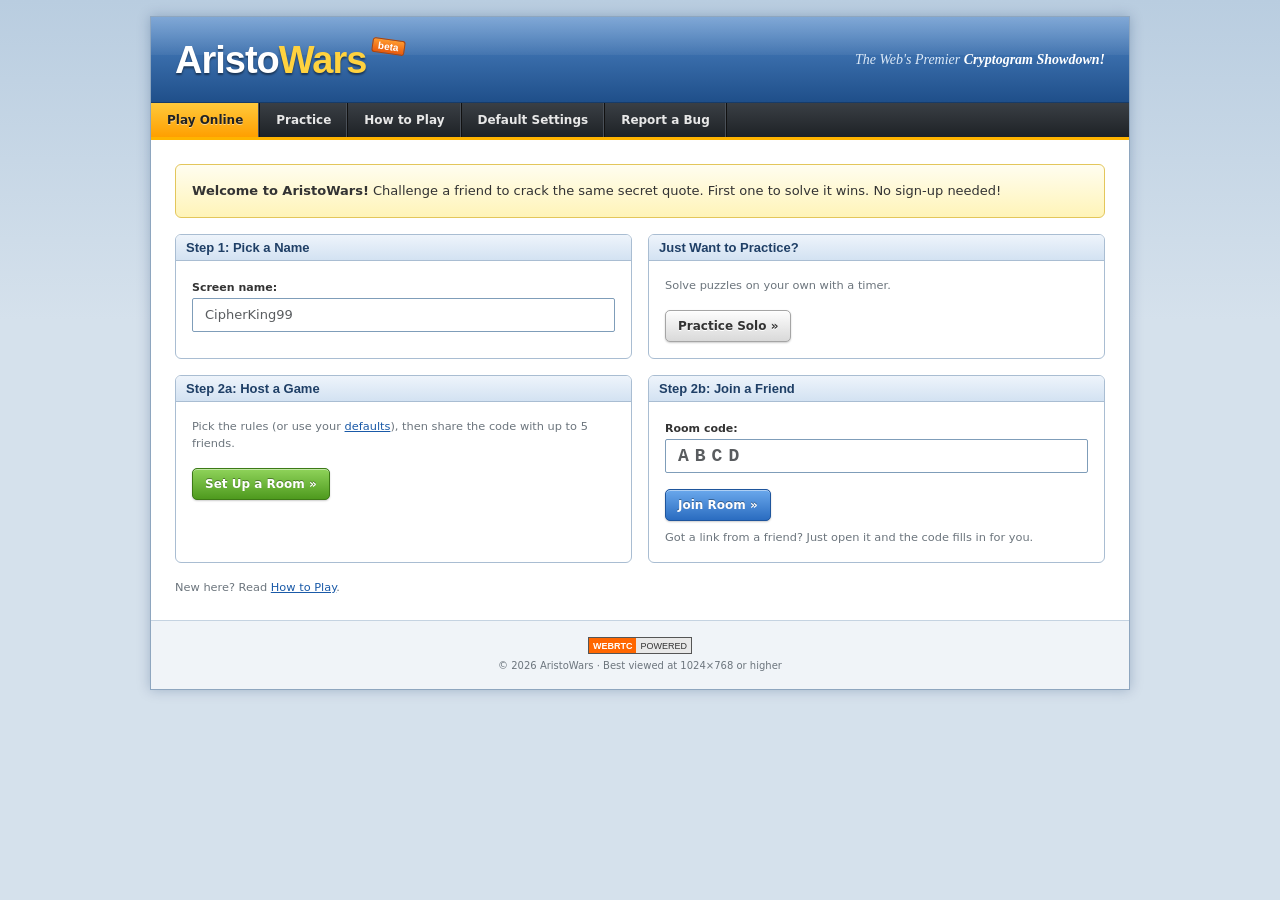
<file: index.html>
<!doctype html>
<html lang="en">
<head>
  <meta charset="utf-8">
  <meta name="viewport" content="width=device-width, initial-scale=1">
  <title>AristoWars - Online Cryptogram Duels!</title>
  <meta name="description" content="Challenge a friend to a head-to-head cryptogram duel. Same puzzle, same cipher: first to crack it wins!">
  <link href="https://cdn.jsdelivr.net/npm/bootstrap@5.3.3/dist/css/bootstrap.min.css" rel="stylesheet">
  <link rel="stylesheet" href="css/style.css?v=10">
</head>
<body>
  <div class="aw-wrap container-fluid px-0">
    <header class="aw-header d-flex align-items-center justify-content-between px-4">
      <a href="index.html" data-page="index.html" class="aw-logo">Aristo<span>Wars</span><sup>beta</sup></a>
      <div class="aw-tagline d-none d-md-block">The Web's Premier <b>Cryptogram Showdown!</b></div>
    </header>
    <nav class="navbar navbar-expand navbar-dark aw-nav py-0">
      <ul class="navbar-nav flex-wrap">
        <li class="nav-item"><a class="nav-link active" href="index.html" data-page="index.html">Play Online</a></li>
        <li class="nav-item"><a class="nav-link" id="nav-practice" href="play.html?mode=practice" data-page="play.html" data-mode="practice">Practice</a></li>
        <li class="nav-item"><a class="nav-link" href="how-to-play.html" data-page="how-to-play.html">How to Play</a></li>
        <li class="nav-item"><a class="nav-link" href="settings.html" data-page="settings.html">Default Settings</a></li>
        <li class="nav-item"><a class="nav-link" href="https://github.com/NoChar4Char/aristo-wars/issues/new" target="_blank" rel="noopener">Report a Bug</a></li>
      </ul>
    </nav>
    <main class="aw-content p-3 p-md-4">
      <div class="alert alert-warning aw-welcome mb-3">
        <b>Welcome to AristoWars!</b> Challenge a friend to crack the same secret quote. First one to solve it wins. No sign-up needed!
      </div>

      <div class="row g-3">
        <div class="col-md-6">
          <div class="card h-100">
            <div class="card-header">Step 1: Pick a Name</div>
            <div class="card-body">
              <label for="name" class="form-label">Screen name:</label>
              <input id="name" class="form-control" maxlength="16" placeholder="CipherKing99" autocomplete="off">
            </div>
          </div>
        </div>
        <div class="col-md-6">
          <div class="card h-100">
            <div class="card-header">Just Want to Practice?</div>
            <div class="card-body">
              <p class="small text-secondary">Solve puzzles on your own with a timer.</p>
              <button id="btn-solo" class="btn btn-light border">Practice Solo &raquo;</button>
            </div>
          </div>
        </div>
        <div class="col-md-6">
          <div class="card h-100">
            <div class="card-header">Step 2a: Host a Game</div>
            <div class="card-body">
              <p class="small text-secondary">Pick the rules (or use your <a href="settings.html" data-page="settings.html">defaults</a>), then share the code with up to 5 friends.</p>
              <button id="btn-host" class="btn btn-success">Set Up a Room &raquo;</button>
            </div>
          </div>
        </div>
        <div class="col-md-6">
          <div class="card h-100" id="join-card">
            <div class="card-header">Step 2b: Join a Friend</div>
            <div class="card-body">
              <label for="join-code" class="form-label">Room code:</label>
              <input id="join-code" class="form-control aw-code-input mb-3" maxlength="4" placeholder="ABCD" autocomplete="off">
              <button id="btn-join" class="btn btn-primary">Join Room &raquo;</button>
              <p class="small text-secondary mt-2 mb-0">Got a link from a friend? Just open it and the code fills in for you.</p>
            </div>
          </div>
        </div>
      </div>
      <div id="lobby-msg" class="alert alert-danger py-2 mt-3 mb-0 hidden" role="alert"></div>
      <p class="small text-secondary mt-3 mb-0">New here? Read <a href="how-to-play.html" data-page="how-to-play.html">How to Play</a>.</p>
    </main>
    <footer class="aw-footer text-center small text-secondary py-3">
      <div class="mb-1"><span class="aw-badge"><b>WebRTC</b>powered</span></div>
      &copy; 2026 AristoWars &middot; Best viewed at 1024&times;768 or higher
    </footer>
  </div>
  <script src="js/common.js?v=10"></script>
  <script src="js/lobby.js?v=10"></script>
</body>
</html>
</file>
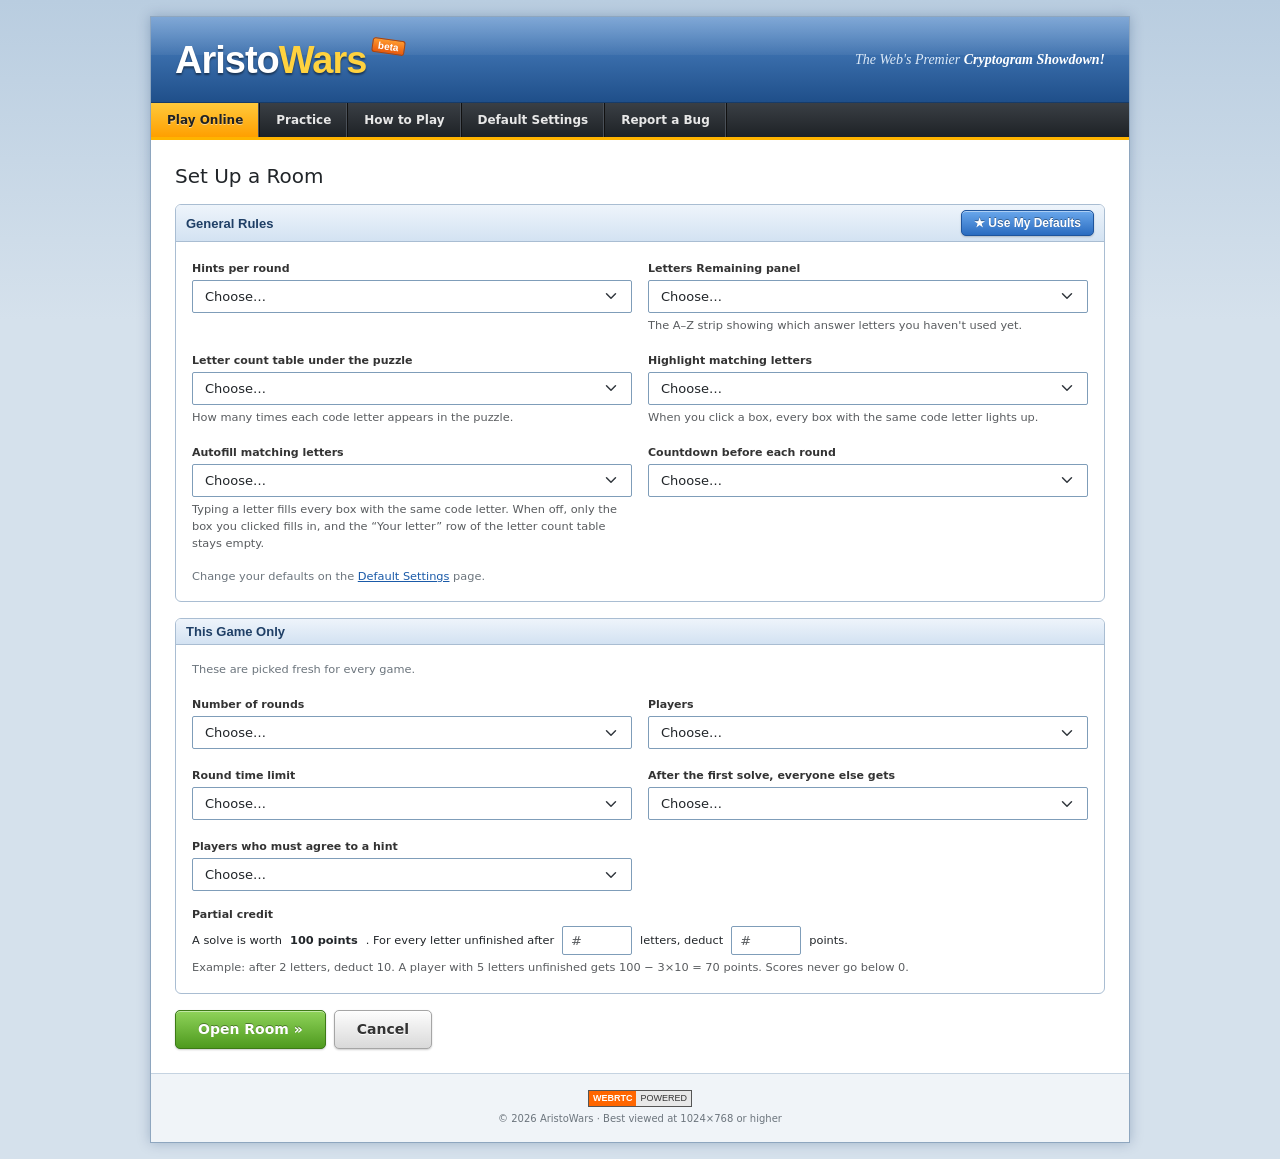
<file: create.html>
<!doctype html>
<html lang="en">
<head>
  <meta charset="utf-8">
  <meta name="viewport" content="width=device-width, initial-scale=1">
  <title>Set Up a Room - AristoWars</title>
  <meta name="description" content="Choose the rules for a new AristoWars room.">
  <link href="https://cdn.jsdelivr.net/npm/bootstrap@5.3.3/dist/css/bootstrap.min.css" rel="stylesheet">
  <link rel="stylesheet" href="css/style.css?v=10">
</head>
<body>
  <div class="aw-wrap container-fluid px-0">
    <header class="aw-header d-flex align-items-center justify-content-between px-4">
      <a href="index.html" data-page="index.html" class="aw-logo">Aristo<span>Wars</span><sup>beta</sup></a>
      <div class="aw-tagline d-none d-md-block">The Web's Premier <b>Cryptogram Showdown!</b></div>
    </header>
    <nav class="navbar navbar-expand navbar-dark aw-nav py-0">
      <ul class="navbar-nav flex-wrap">
        <li class="nav-item"><a class="nav-link active" href="index.html" data-page="index.html">Play Online</a></li>
        <li class="nav-item"><a class="nav-link" id="nav-practice" href="play.html?mode=practice" data-page="play.html" data-mode="practice">Practice</a></li>
        <li class="nav-item"><a class="nav-link" href="how-to-play.html" data-page="how-to-play.html">How to Play</a></li>
        <li class="nav-item"><a class="nav-link" href="settings.html" data-page="settings.html">Default Settings</a></li>
        <li class="nav-item"><a class="nav-link" href="https://github.com/NoChar4Char/aristo-wars/issues/new" target="_blank" rel="noopener">Report a Bug</a></li>
      </ul>
    </nav>
    <main class="aw-content p-3 p-md-4">
      <h1 class="h5 mb-3">Set Up a Room</h1>
      <div class="card mb-3">
        <div class="card-header d-flex flex-wrap align-items-center justify-content-between gap-2">
          <span>General Rules</span>
          <button id="btn-defaults" class="btn btn-primary btn-sm aw-defaults-btn">&#9733; Use My Defaults</button>
        </div>
        <div class="card-body">
          <div id="defaults-note" class="alert alert-info py-1 px-2 small hidden"></div>
          <div class="row g-3" id="general-fields"></div>
          <p class="small text-secondary mt-3 mb-0">Change your defaults on the <a href="settings.html" data-page="settings.html">Default Settings</a> page.</p>
        </div>
      </div>

      <div class="card mb-3">
        <div class="card-header">This Game Only</div>
        <div class="card-body">
          <p class="small text-secondary">These are picked fresh for every game.</p>
          <div class="row g-3" id="exclusive-fields"></div>
          <div class="mt-3">
            <span class="form-label d-block">Partial credit</span>
            <div class="aw-partial d-flex flex-wrap align-items-center gap-2 small">
              A solve is worth <b>100 points</b>. For every letter unfinished after
              <input id="set-free" type="number" class="form-control form-control-sm" min="0" max="26" placeholder="#" aria-label="Letters allowed before deductions">
              letters, deduct
              <input id="set-deduct" type="number" class="form-control form-control-sm" min="1" max="100" placeholder="#" aria-label="Points deducted per letter">
              points.
            </div>
            <div class="form-text">Example: after 2 letters, deduct 10. A player with 5 letters unfinished gets 100 &minus; 3&times;10 = 70 points. Scores never go below 0.</div>
          </div>
        </div>
      </div>

      <div id="create-msg" class="alert alert-danger py-2 hidden" role="alert"></div>
      <div class="d-flex flex-wrap gap-2">
        <button id="btn-open" class="btn btn-success btn-lg">Open Room &raquo;</button>
        <a href="index.html" data-page="index.html" class="btn btn-light border btn-lg">Cancel</a>
      </div>
    </main>
    <footer class="aw-footer text-center small text-secondary py-3">
      <div class="mb-1"><span class="aw-badge"><b>WebRTC</b>powered</span></div>
      &copy; 2026 AristoWars &middot; Best viewed at 1024&times;768 or higher
    </footer>
  </div>
  <script src="js/common.js?v=10"></script>
  <script src="js/settings.js?v=10"></script>
  <script src="js/create.js?v=10"></script>
</body>
</html>
</file>
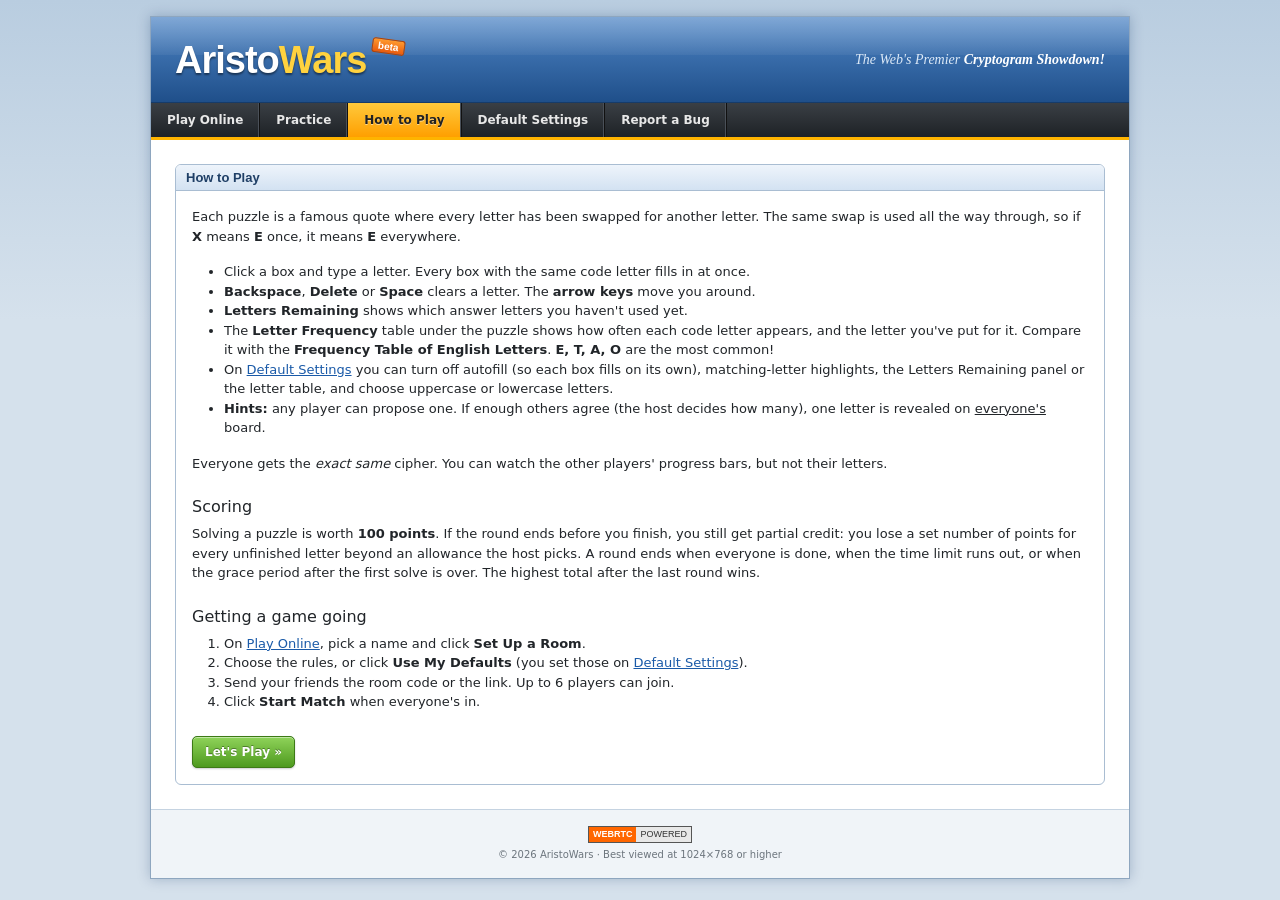
<file: how-to-play.html>
<!doctype html>
<html lang="en">
<head>
  <meta charset="utf-8">
  <meta name="viewport" content="width=device-width, initial-scale=1">
  <title>How to Play - AristoWars</title>
  <meta name="description" content="How to play AristoWars, the head-to-head cryptogram duel.">
  <link href="https://cdn.jsdelivr.net/npm/bootstrap@5.3.3/dist/css/bootstrap.min.css" rel="stylesheet">
  <link rel="stylesheet" href="css/style.css?v=10">
</head>
<body>
  <div class="aw-wrap container-fluid px-0">
    <header class="aw-header d-flex align-items-center justify-content-between px-4">
      <a href="index.html" data-page="index.html" class="aw-logo">Aristo<span>Wars</span><sup>beta</sup></a>
      <div class="aw-tagline d-none d-md-block">The Web's Premier <b>Cryptogram Showdown!</b></div>
    </header>
    <nav class="navbar navbar-expand navbar-dark aw-nav py-0">
      <ul class="navbar-nav flex-wrap">
        <li class="nav-item"><a class="nav-link" href="index.html" data-page="index.html">Play Online</a></li>
        <li class="nav-item"><a class="nav-link" id="nav-practice" href="play.html?mode=practice" data-page="play.html" data-mode="practice">Practice</a></li>
        <li class="nav-item"><a class="nav-link active" href="how-to-play.html" data-page="how-to-play.html">How to Play</a></li>
        <li class="nav-item"><a class="nav-link" href="settings.html" data-page="settings.html">Default Settings</a></li>
        <li class="nav-item"><a class="nav-link" href="https://github.com/NoChar4Char/aristo-wars/issues/new" target="_blank" rel="noopener">Report a Bug</a></li>
      </ul>
    </nav>
    <main class="aw-content p-3 p-md-4">
      <div class="card">
        <div class="card-header">How to Play</div>
        <div class="card-body">
          <p>Each puzzle is a famous quote where every letter has been swapped for another letter. The same swap is used all the way through, so if <b>X</b> means <b>E</b> once, it means <b>E</b> everywhere.</p>
          <ul>
            <li>Click a box and type a letter. Every box with the same code letter fills in at once.</li>
            <li><b>Backspace</b>, <b>Delete</b> or <b>Space</b> clears a letter. The <b>arrow keys</b> move you around.</li>
            <li><b>Letters Remaining</b> shows which answer letters you haven't used yet.</li>
            <li>The <b>Letter Frequency</b> table under the puzzle shows how often each code letter appears, and the letter you've put for it. Compare it with the <b>Frequency Table of English Letters</b>. <b>E, T, A, O</b> are the most common!</li>
            <li>On <a href="settings.html" data-page="settings.html">Default Settings</a> you can turn off autofill (so each box fills on its own), matching-letter highlights, the Letters Remaining panel or the letter table, and choose uppercase or lowercase letters.</li>
            <li><b>Hints:</b> any player can propose one. If enough others agree (the host decides how many), one letter is revealed on <u>everyone's</u> board.</li>
          </ul>
          <p>Everyone gets the <i>exact same</i> cipher. You can watch the other players' progress bars, but not their letters.</p>
          <h6 class="mt-4">Scoring</h6>
          <p>Solving a puzzle is worth <b>100 points</b>. If the round ends before you finish, you still get partial credit: you lose a set number of points for every unfinished letter beyond an allowance the host picks. A round ends when everyone is done, when the time limit runs out, or when the grace period after the first solve is over. The highest total after the last round wins.</p>
          <h6 class="mt-4">Getting a game going</h6>
          <ol class="mb-4">
            <li>On <a href="index.html" data-page="index.html">Play Online</a>, pick a name and click <b>Set Up a Room</b>.</li>
            <li>Choose the rules, or click <b>Use My Defaults</b> (you set those on <a href="settings.html" data-page="settings.html">Default Settings</a>).</li>
            <li>Send your friends the room code or the link. Up to 6 players can join.</li>
            <li>Click <b>Start Match</b> when everyone's in.</li>
          </ol>
          <a href="index.html" data-page="index.html" class="btn btn-success">Let's Play &raquo;</a>
        </div>
      </div>
    </main>
    <footer class="aw-footer text-center small text-secondary py-3">
      <div class="mb-1"><span class="aw-badge"><b>WebRTC</b>powered</span></div>
      &copy; 2026 AristoWars &middot; Best viewed at 1024&times;768 or higher
    </footer>
  </div>
  <script src="js/common.js?v=10"></script>
</body>
</html>
</file>
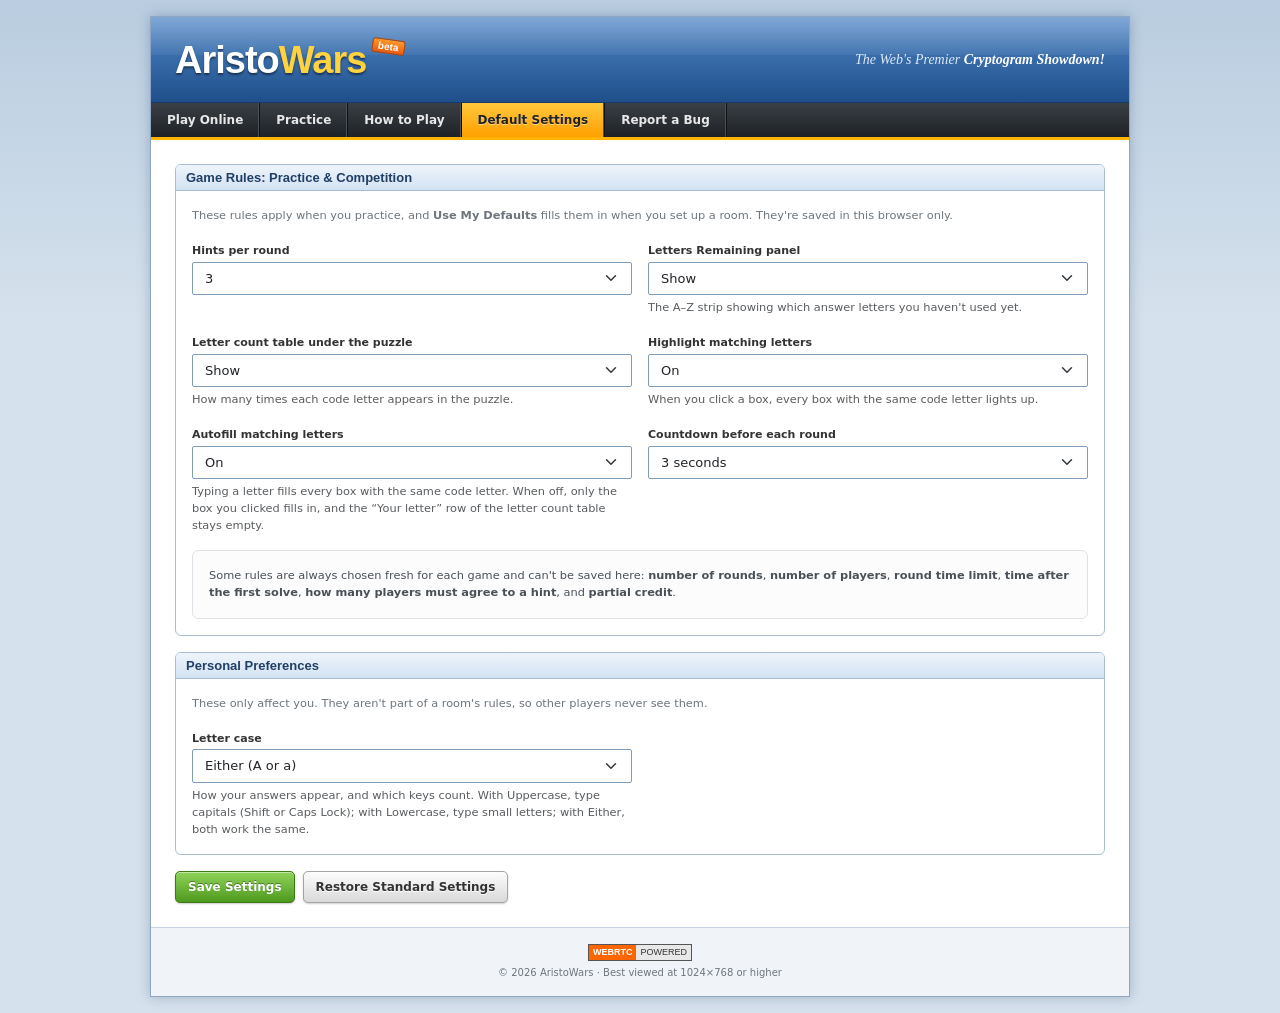
<file: settings.html>
<!doctype html>
<html lang="en">
<head>
  <meta charset="utf-8">
  <meta name="viewport" content="width=device-width, initial-scale=1">
  <title>Default Settings - AristoWars</title>
  <meta name="description" content="Save your usual AristoWars game rules.">
  <link href="https://cdn.jsdelivr.net/npm/bootstrap@5.3.3/dist/css/bootstrap.min.css" rel="stylesheet">
  <link rel="stylesheet" href="css/style.css?v=10">
</head>
<body>
  <div class="aw-wrap container-fluid px-0">
    <header class="aw-header d-flex align-items-center justify-content-between px-4">
      <a href="index.html" data-page="index.html" class="aw-logo">Aristo<span>Wars</span><sup>beta</sup></a>
      <div class="aw-tagline d-none d-md-block">The Web's Premier <b>Cryptogram Showdown!</b></div>
    </header>
    <nav class="navbar navbar-expand navbar-dark aw-nav py-0">
      <ul class="navbar-nav flex-wrap">
        <li class="nav-item"><a class="nav-link" href="index.html" data-page="index.html">Play Online</a></li>
        <li class="nav-item"><a class="nav-link" id="nav-practice" href="play.html?mode=practice" data-page="play.html" data-mode="practice">Practice</a></li>
        <li class="nav-item"><a class="nav-link" href="how-to-play.html" data-page="how-to-play.html">How to Play</a></li>
        <li class="nav-item"><a class="nav-link active" href="settings.html" data-page="settings.html">Default Settings</a></li>
        <li class="nav-item"><a class="nav-link" href="https://github.com/NoChar4Char/aristo-wars/issues/new" target="_blank" rel="noopener">Report a Bug</a></li>
      </ul>
    </nav>
    <main class="aw-content p-3 p-md-4">
      <div class="card mb-3">
        <div class="card-header">Game Rules: Practice &amp; Competition</div>
        <div class="card-body">
          <p class="small text-secondary">These rules apply when you practice, and <b>Use My Defaults</b> fills them in when you set up a room. They're saved in this browser only.</p>
          <div class="row g-3" id="general-fields"></div>
          <div class="alert alert-light border small mt-3 mb-0">
            Some rules are always chosen fresh for each game and can't be saved here: <b>number of rounds</b>, <b>number of players</b>, <b>round time limit</b>, <b>time after the first solve</b>, <b>how many players must agree to a hint</b>, and <b>partial credit</b>.
          </div>
        </div>
      </div>
      <div class="card mb-3">
        <div class="card-header">Personal Preferences</div>
        <div class="card-body">
          <p class="small text-secondary">These only affect you. They aren't part of a room's rules, so other players never see them.</p>
          <div class="row g-3" id="personal-fields"></div>
        </div>
      </div>
      <div class="d-flex flex-wrap gap-2">
        <button id="btn-save" class="btn btn-success">Save Settings</button>
        <button id="btn-reset" class="btn btn-light border">Restore Standard Settings</button>
      </div>
      <div id="save-msg" class="hidden"></div>
    </main>
    <footer class="aw-footer text-center small text-secondary py-3">
      <div class="mb-1"><span class="aw-badge"><b>WebRTC</b>powered</span></div>
      &copy; 2026 AristoWars &middot; Best viewed at 1024&times;768 or higher
    </footer>
  </div>
  <script src="js/common.js?v=10"></script>
  <script src="js/settings.js?v=10"></script>
  <script src="js/settings-page.js?v=10"></script>
</body>
</html>
</file>
<file: css/style.css>
/* AristoWars theme on top of Bootstrap 5: a late-2000s "Web 2.0" puzzle site.
   Bootstrap does the layout and components; this file adds the glossy look
   and the cryptogram board. */

:root {
  --aw-bg: #d5e1ec;
  --aw-border: #a9bdd2;
  --aw-head-1: #4f86c6;
  --aw-head-2: #1f4f8a;
  --aw-card-h1: #eef4fb;
  --aw-card-h2: #d3e2f2;
  --aw-input-border: #7f9db9;
  --aw-select: #ffff66;
  --aw-same: #ffffcc;
  --aw-given: #1a5aa8;
  --aw-hinted: #2d8a2d;
  --aw-wrong: #cc0000;
  --bs-body-font-family: Verdana, Tahoma, "DejaVu Sans", sans-serif;
  --bs-body-font-size: 13px;
  --bs-link-color-rgb: 26, 90, 168;
  --bs-link-hover-color-rgb: 204, 51, 0;
}

.hidden { display: none !important; }

body { background: var(--aw-bg) linear-gradient(#b9cde0, var(--aw-bg) 320px) no-repeat; }

.aw-wrap {
  max-width: 980px;
  margin: 16px auto;
  background: #fff;
  border: 1px solid #8ea6bf;
  box-shadow: 0 0 12px rgba(0, 40, 90, 0.25);
}

/* ---------- header & nav ---------- */
.aw-header {
  position: relative; height: 86px;
  background: linear-gradient(var(--aw-head-1), var(--aw-head-2));
  border-bottom: 1px solid #163b69;
}
.aw-header::after { /* glossy shine */
  content: ""; position: absolute; inset: 0 0 55% 0; pointer-events: none;
  background: linear-gradient(rgba(255, 255, 255, 0.28), rgba(255, 255, 255, 0.05));
}
.aw-logo {
  position: relative; z-index: 1;
  font: bold 38px/1 "Trebuchet MS", Verdana, sans-serif; letter-spacing: -1px;
  color: #fff; text-decoration: none; text-shadow: 0 2px 2px rgba(0, 0, 0, 0.45);
}
.aw-logo:hover { color: #fff; }
.aw-logo span { color: #ffd23f; }
.aw-logo sup {
  display: inline-block; transform: rotate(8deg);
  font: bold 10px Verdana, sans-serif; letter-spacing: 0; vertical-align: 18px; margin-left: 6px;
  padding: 1px 5px; border: 1px solid #b54300; border-radius: 3px;
  background: linear-gradient(#ff9a2e, #e8590c); text-shadow: none;
}
.aw-tagline { position: relative; z-index: 1; color: #dce9f7; font: italic 14px Georgia, serif; }
.aw-tagline b { color: #fff; }

.aw-nav { background: linear-gradient(#3a3f45, #1e2226); border-bottom: 3px solid #ffb400; }
.aw-nav .nav-link {
  color: #e8e8e8 !important; font-weight: bold; font-size: 12px;
  padding: 8px 16px !important; border-right: 1px solid #111; box-shadow: inset -1px 0 #4a5058;
}
.aw-nav .nav-link:hover { background: linear-gradient(#5a6068, #34393f); color: #fff !important; }
.aw-nav .nav-link.active {
  background: linear-gradient(#ffc93c, #ff9f00); color: #222 !important;
  text-shadow: 0 1px rgba(255, 255, 255, 0.5);
}

/* ---------- Bootstrap components, Web 2.0 style ---------- */
.card { border-color: var(--aw-border); border-radius: 6px; }
.card-header {
  background: linear-gradient(var(--aw-card-h1), var(--aw-card-h2));
  border-bottom-color: var(--aw-border);
  padding: 5px 10px;
  font: bold 13px "Trebuchet MS", Verdana, sans-serif; color: #1f3f66;
}
.aw-narrow { max-width: 480px; margin-top: 20px; }

.aw-welcome { background: linear-gradient(#fffdf0, #fff4b8); border-color: #e3c65b; color: #333; }

.form-label { font-weight: bold; font-size: 11px; margin-bottom: 2px; color: #333; }
.form-control, .form-select { border-color: var(--aw-input-border); border-radius: 2px; font-size: 13px; }
.form-control:focus, .form-select:focus { border-color: #3b83d8; box-shadow: 0 0 4px #7fb3f0; }
.aw-code-input { text-transform: uppercase; font: bold 18px "Courier New", monospace; letter-spacing: 6px; }

.btn {
  font-weight: bold; font-size: 12px; border-radius: 5px;
  box-shadow: inset 0 1px rgba(255, 255, 255, 0.45), 0 1px 2px rgba(0, 0, 0, 0.2);
}
.btn:active { box-shadow: inset 0 2px 3px rgba(0, 0, 0, 0.3) !important; }
.btn-success, .btn-primary, .btn-warning { color: #fff; text-shadow: 0 -1px rgba(0, 0, 0, 0.35); }
.btn-success { background-image: linear-gradient(#8fd35a, #4e9a1e); border-color: #3d7a16; }
.btn-primary { background-image: linear-gradient(#6aa8ec, #2a6cc0); border-color: #1f559c; }
.btn-warning { background-image: linear-gradient(#ffb54d, #f07d00); border-color: #c16400; }
.btn-warning:hover, .btn-warning:focus { color: #fff; }
.btn-light { background-image: linear-gradient(#fdfdfd, #d9d9d9); border-color: #a5a5a5 !important; color: #333; text-shadow: 0 1px #fff; }
.btn:hover { filter: brightness(1.07); }
.btn:disabled { filter: grayscale(0.8); opacity: 0.55; }
.btn-lg { font-size: 14px; padding: 8px 22px; }
.aw-pulse { animation: aw-pulse 1.6s ease-in-out infinite; }
@keyframes aw-pulse {
  50% { box-shadow: inset 0 1px rgba(255, 255, 255, 0.45), 0 0 10px 2px rgba(110, 200, 60, 0.7); }
}

.progress { height: 14px; border: 1px solid #7a8a99; background: linear-gradient(#e2e6ea, #fff); }
.progress-bar.bg-success { background-color: #4caf28 !important; }
.progress-bar.bg-danger { background-color: #e0571c !important; }

.msg { min-height: 0; margin: 6px 0; }

/* ---------- waiting room ---------- */
.aw-big-code {
  display: inline-block; margin: 4px 0 12px; padding: 6px 12px 6px 26px;
  font: bold 44px "Courier New", monospace; letter-spacing: 14px; color: #1f4f8a;
  background: #f3f8fd; border: 2px dashed #7fa4cf; border-radius: 6px;
}

/* ---------- game ---------- */
.aw-scoreboard { background: linear-gradient(#3a3f45, #1e2226); color: #fff; border-radius: 6px; }
.aw-scoreboard b {
  display: inline-block; min-width: 28px; margin: 0 8px; padding: 1px 6px; text-align: center;
  font: bold 18px "Courier New", monospace; color: #ffd23f; background: #000; border: 1px solid #555; border-radius: 3px;
}
#round-label { font-size: 10px; text-transform: uppercase; color: #aab4be; letter-spacing: 1px; }
#timer { font: bold 22px "Courier New", monospace; color: #7dff6b; text-shadow: 0 0 6px rgba(125, 255, 107, 0.5); }
body.solo .duel-only { display: none !important; }
.aw-sb-side { width: 34%; font-size: 11px; text-transform: uppercase; letter-spacing: 1px; color: #aab4be; }
#round-label { font-size: 11px; }
#clock-note.urgent { color: #ff6b4a; font-weight: bold; animation: aw-blink 1s steps(2) infinite; }
@keyframes aw-blink { 50% { opacity: 0.55; } }

/* players panel */
#players .progress { height: 12px; }
.aw-pname { width: 9em; font-weight: bold; }
.aw-pstate { width: 6.5em; text-align: right; }
.aw-points {
  min-width: 58px; font: bold 12px "Courier New", monospace;
  background: #000 !important; color: #ffd23f; border: 1px solid #555;
}
.aw-gone { opacity: 0.5; }
.js-players .badge { font-size: 10px; }

/* room setup */
.aw-defaults-btn { padding: 3px 12px; font-size: 12px; }
.aw-partial input { width: 70px; display: inline-block; }

.aw-flash { animation: aw-flash 0.6s ease 2; }
@keyframes aw-flash { 50% { background: #ffe45c; } }

#puzzle-box { background: #f7fafd; }
#board { display: flex; flex-wrap: wrap; gap: 16px 22px; }
.word { display: flex; gap: 3px; }
.cell { display: flex; flex-direction: column; align-items: center; width: 31px; }
.cell .guess {
  width: 100%; height: 34px; line-height: 32px; text-align: center;
  font: bold 21px "Courier New", monospace;
}
.cell.letter .guess { background: #fff; border: 1px solid var(--aw-input-border); cursor: pointer; box-shadow: inset 1px 1px 2px rgba(0, 0, 0, 0.12); }
.cell.letter .guess:hover { border-color: #3b83d8; }
.cell .ciph { font: bold 14px "Courier New", monospace; color: #555; margin-top: 3px; }
.cell.punct { width: 12px; }
.cell.punct .guess { font-size: 22px; }
.cell.letter.same .guess { background: var(--aw-same); }
.cell.letter.selected .guess { background: var(--aw-select); border-color: #d39b00; box-shadow: 0 0 4px #ffcc00; }
.cell.given .guess { color: var(--aw-given); cursor: default; }
.cell.hinted .guess { color: var(--aw-hinted); }
.cell.wrong .guess, .cell.revealed .guess { color: var(--aw-wrong); }
.cell.wrong .guess { background: #ffe8e8; }
#source { text-align: right; font: italic 12px Georgia, serif; color: #444; margin-top: 12px; border-top: 1px dashed #c4d2e0; padding-top: 5px; }

#freq { font-family: "Courier New", monospace; }
#freq th, #freq td { padding: 3px 1px; border-color: #c9d6e3; }
#freq th { font: bold 11px Verdana, sans-serif; background: #eef4fb; color: #1f3f66; padding: 3px 6px; text-align: left; }
#freq tr:first-child td { font-weight: bold; font-size: 13px; background: #f7fafd; }
#freq tr:nth-child(2) td { font-size: 12px; color: var(--aw-given); font-weight: bold; }
#freq tr:nth-child(2) td.zero { color: #c3ccd6; font-weight: normal; }
#freq tr.mine td { font-size: 13px; font-weight: bold; color: #b35900; background: #fffdf0; height: 22px; }

#remaining { display: flex; flex-wrap: wrap; gap: 3px; }
#remaining span {
  width: 22px; height: 22px; line-height: 20px; text-align: center;
  font: bold 13px "Courier New", monospace; background: linear-gradient(#fff, #e6eef7); border: 1px solid #b3c5d9; border-radius: 3px;
}
#remaining span.used { color: #bbb; background: #f2f2f2; border-color: #ddd; text-decoration: line-through; }

#eng-freq li { padding: 2px 0; font-size: 12px; }
#eng-freq li:nth-child(odd) { background: #f3f7fb; }
#eng-freq b { width: 20px; text-align: center; font: bold 13px "Courier New", monospace; }
#eng-freq small { width: 40px; text-align: right; color: #666; font-size: 11px; }
#eng-freq .progress { height: 9px; border-color: #c9d6e3; }
#eng-freq .progress-bar { background-image: linear-gradient(#6aa8ec, #2a6cc0); }

#kbd { display: flex; flex-direction: column; align-items: center; gap: 4px; margin-bottom: 12px; }
.kbd-row { display: flex; gap: 4px; }
#kbd .btn { width: 34px; padding: 8px 0; font: bold 14px "Courier New", monospace; }
#kbd .btn.wide { width: 56px; }

.aw-result { background: linear-gradient(#fffdf0, #fff1a8); border: 2px solid #e6c200; border-radius: 8px; }
.aw-result h2 { font-family: "Trebuchet MS", Verdana, sans-serif; font-weight: bold; color: #b35900; text-shadow: 0 1px #fff; }
#result-buttons .btn { min-width: 110px; }

#overlay {
  position: fixed; inset: 0; z-index: 1080;
  display: flex; align-items: center; justify-content: center;
  background: rgba(0, 0, 0, 0.55);
}
#overlay-text {
  font: bold 110px "Arial Black", Impact, sans-serif; color: #ffd23f;
  text-shadow: 0 4px 0 #b36b00, 0 8px 18px rgba(0, 0, 0, 0.6);
}

/* ---------- footer ---------- */
.aw-footer { border-top: 1px solid #c5d3e1; background: #f0f4f8; font-size: 10px !important; }
.aw-badge {
  display: inline-flex; align-items: center; gap: 4px; height: 17px; padding-right: 4px;
  font: 9px Verdana, sans-serif; text-transform: uppercase;
  background: #e8e8e8; color: #333; border: 1px solid #555; overflow: hidden;
}
.aw-badge b { display: flex; align-items: center; height: 100%; padding: 0 4px; background: #ff6600; color: #fff; }

@media (max-width: 760px) {
  .aw-wrap { margin: 0; border: none; }
  .aw-header { height: 64px; }
  .aw-logo { font-size: 28px; }
  .aw-nav .nav-link { padding: 7px 10px !important; font-size: 11px; }
  #board { gap: 10px 14px; }
  .cell { width: 25px; }
  .cell .guess { height: 29px; line-height: 27px; font-size: 17px; }
  .cell .ciph { font-size: 13px; }
  #kbd .btn { width: 8.4vw; }
}
</file>
